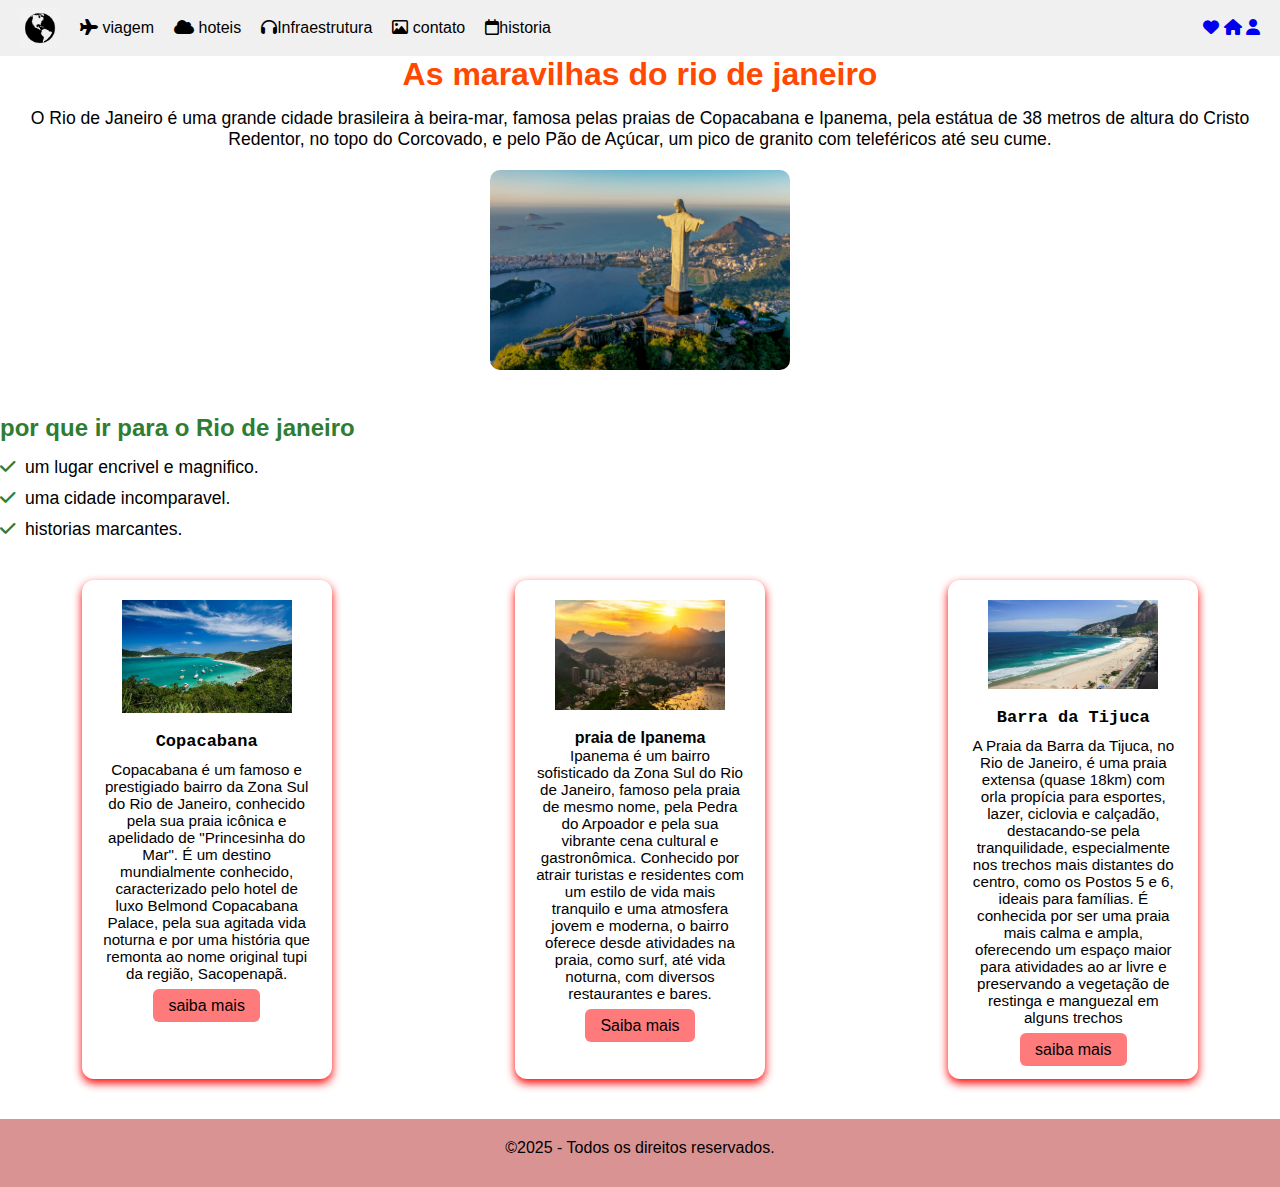
<file: index.html>
<!DOCTYPE html>
<html lang="pt-BR">
<head>
    <meta charset="UTF-8">
    <meta name="viewport" content="width=device-width, initial-scale=1.0">
    <title>Cabeçalho com Menu e Ícones</title>

    <!-- Importa os ícones do Font Awesome -->
    <!-- Essa biblioteca possui vários ícones prontos que podem ser usados com <i class="..."> -->
    <link rel="stylesheet" href="https://cdnjs.cloudflare.com/ajax/libs/font-awesome/6.5.0/css/all.min.css"&gt;>

    <!-- Arquivo CSS externo onde você vai estilizar o cabeçalho -->
    <link rel="stylesheet" href="style.css">
    <link rel="stylesheet" href="estilo3.css">
</head>
<body>
   
<!-- Cabeçalho da página -->
<header class="cabecalho">
   
    <!-- Container do lado esquerdo: logo + menu -->
    <div class="container-esquerda">

        <!-- Logo do site -->
        <img src="mundo.png" alt="Logo" class="logo">

        <!-- Menu principal -->
        <ul class="lista-menu">

            <!-- ITEM 1: Programação -->
            <li>
                <!-- Ícone de código (fas = sólido, fa-code = ícone de código) -->
                <i class="fa-solid fa-plane"></i> viagem</a>

                <!-- Submenu com linguagens -->
                <ul>
                    <!-- Ícone do Python (fab = marcas, fa-python = logo Python) -->
                    <li><a href="index6.html"><i class="fab fa-python"></i> viajar</a></li>
                    <!-- Ícone do Java -->
                    <li><a href="#"><i class="fab fa-java"></i> passagens</a></li>
                    <!-- Ícone do JavaScript -->
                    <li><a href="index7.html"><i class="fab fa-js-square"></i> hoteis</a></li>
                </ul>
            </li>
           
            <!-- ITEM 2: Front-end -->
            <li>
                <!-- Ícone laptop/código -->
                <i class="fa-solid fa-cloud"></i> hoteis</a>
                <ul>
                    <li><a href="#"><i class="fab fa-html5"></i> praias</a></li>
                    <li><a href="#"><i class="fab fa-css3-alt"></i> cidades</a></li>
                    <li><a href="#"><i class="fab fa-react"></i> turistas</a></li>
                </ul>
            </li>

            <!-- ITEM 3: Infraestrutura -->
            <li>
                <i class="fa-solid fa-headphones"></i>Infraestrutura</a>
                <ul>
                    <li><a href="#"><i class="fas fa-network-wired"></i> Redes</a></li>
                    <li><a href="#"><i class="fas fa-cloud"></i> sites</a></li>
                </ul>
            </li>
  
            <!-- ITEM 4: Business -->
            <li>
                <i class="fa-regular fa-image"></i> contato</a>
                <ul>
                    <li><a href="#"><i class="fas fa-chart-line"></i> Marketing</a></li>
                    <li><a href="#"><i class="fas fa-handshake"></i> Vendas</a></li>
                </ul>
            </li>

            <!-- ITEM 5: Design & UX -->
            <li>
                <i class="fa-regular fa-calendar"></i>historia</a>
                <ul>
                    <li><a href="#"><i class="fas fa-paint-brush"></i> rios</a></li>
                    <li><a href="index8.html"><i class="fas fa-drafting-compass"></i> cultura</a></li>
                </ul>
            </li>
        </ul>
    </div>

    <!-- Container do lado direito: ícones de atalho -->
    <div class="container-direita">
        <!-- Ícone de coração -->
        <a href="#"><i class="fas fa-heart"></i></a>
        <!-- Ícone de home -->
        <a href="#"><i class="fas fa-home"></i></a>
        <!-- Ícone de usuário -->
        <a href="#"><i class="fas fa-user"></i></a>
    </div>
</header>
<section>
<main class="introducao">
    <h1>As maravilhas do rio de janeiro</h1>
    <p>O Rio de Janeiro é uma grande cidade brasileira à beira-mar, famosa pelas praias de Copacabana e Ipanema, pela estátua de 38 metros de altura do Cristo Redentor, no topo do Corcovado, e pelo Pão de Açúcar, um pico de granito com teleféricos até seu cume.</p>
   <img src="rio.jpg" alt="Imagem progamaçao">
</section>
<section class="beneficios">
    <h2>por que ir para o Rio de janeiro</h2>
    <ul>
        <li><i class="fa-solid fa-check"></i>um lugar encrivel e magnifico.</li>
        <li><i class="fa-solid fa-check"></i>uma cidade incomparavel.</li>
        <li><i class="fa-solid fa-check"></i>historias marcantes.</li>
    </ul>
</section>
<section class="recursos"></section>
<h2></h2>
<div class="cards">
    <div class="card">
        <img src="mar.jpeg" alt="Python">
        <h3>Copacabana</h3>
        <p>Copacabana é um famoso e prestigiado bairro da Zona Sul do Rio de Janeiro, conhecido pela sua praia icônica e apelidado de "Princesinha do Mar". É um destino mundialmente conhecido, caracterizado pelo hotel de luxo Belmond Copacabana Palace, pela sua agitada vida noturna e por uma história que remonta ao nome original tupi da região, Sacopenapã.</p>
      <a href="index3.html">saiba mais</a>
    </div>
    <div class="card">
    <img src="58631896-sunset-view-of-corcovado-and-botafogo-in-rio-de-janeiro-brasil.jpg" alt="HTML">
    <h4>praia de Ipanema</h4>
    <p>Ipanema é um bairro sofisticado da Zona Sul do Rio de Janeiro, famoso pela praia de mesmo nome, pela Pedra do Arpoador e pela sua vibrante cena cultural e gastronômica. Conhecido por atrair turistas e residentes com um estilo de vida mais tranquilo e uma atmosfera jovem e moderna, o bairro oferece desde atividades na praia, como surf, até vida noturna, com diversos restaurantes e bares. </p>
<a href="index4.html">Saiba mais</a>
</div>
<div class="card">
    <img src="rio4.jpg" alt="disney">
    <h3>Barra da Tijuca</h3>
    <p>A Praia da Barra da Tijuca, no Rio de Janeiro, é uma praia extensa (quase 18km) com orla propícia para esportes, lazer, ciclovia e calçadão, destacando-se pela tranquilidade, especialmente nos trechos mais distantes do centro, como os Postos 5 e 6, ideais para famílias. É conhecida por ser uma praia mais calma e ampla, oferecendo um espaço maior para atividades ao ar livre e preservando a vegetação de restinga e manguezal em alguns trechos</p>
  <a href="index5.html">saiba mais</a>
</div>
</div>
</section>
</main>
<footer class="rodape">
    <div class="container-rodape">
        <p> &copy;2025 - Todos os direitos reservados.</p>
        <ul class="links-rodape">
            <li><a href="index2.html"></a></li>
            <li><a href="index2.html"></a></li>
            <li><a href="index2.html"></a></li>
        </ul>
    </div>
</footer>
</body>
</html>
</file>
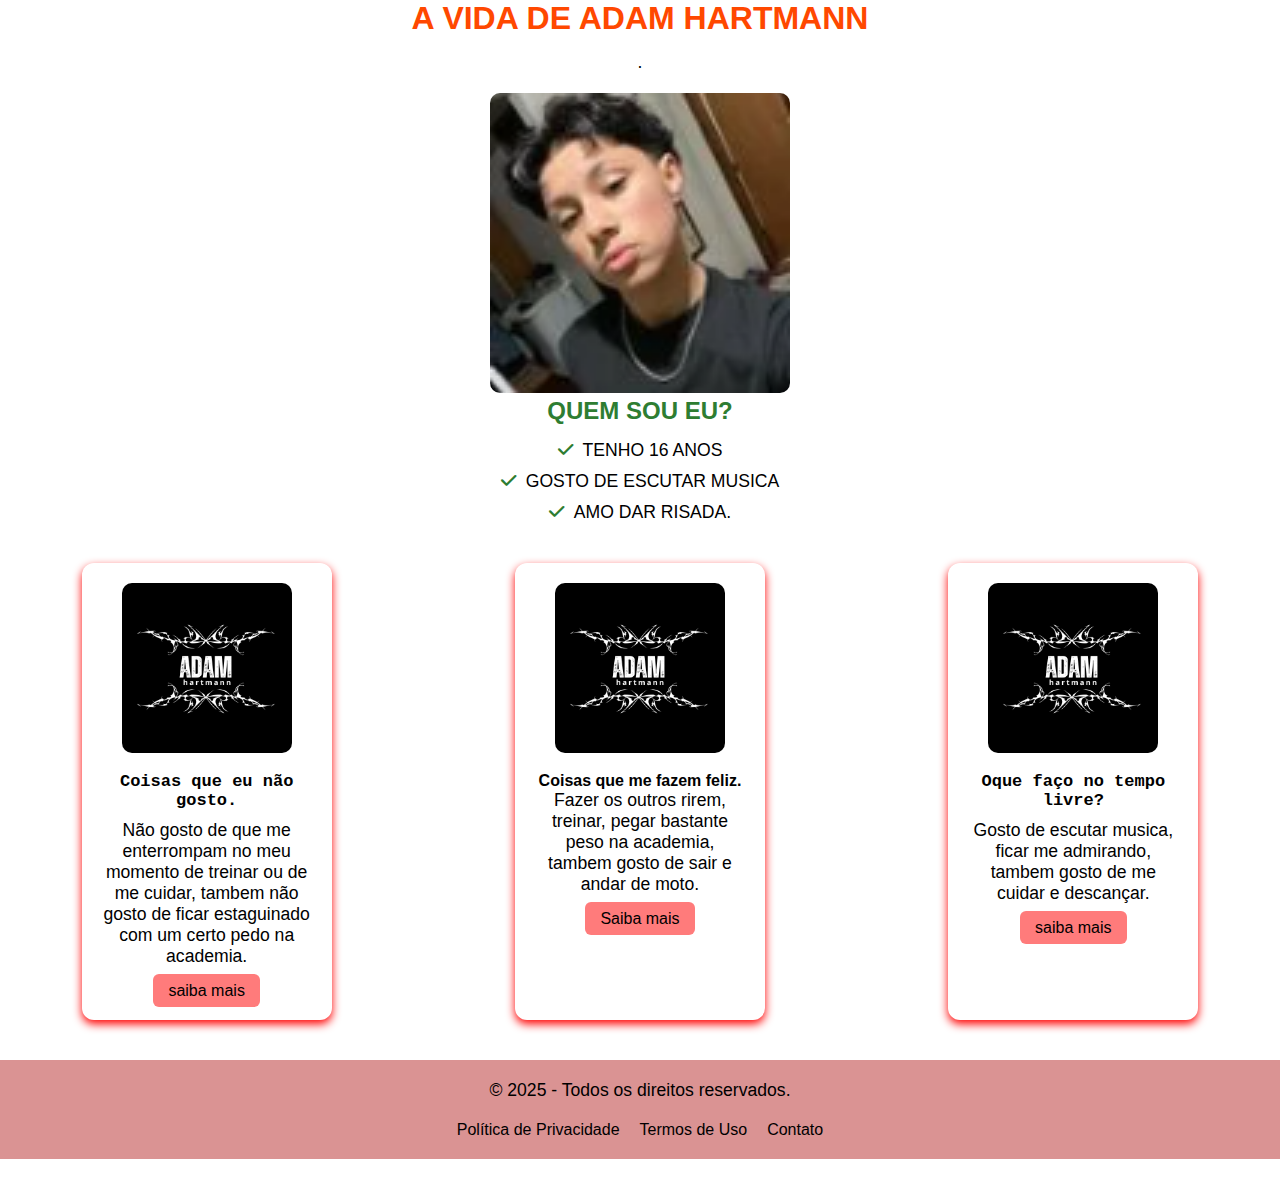
<file: index2.html>
<!DOCTYPE html>
<html lang="pt-BR">
<head>
    <meta charset="UTF-8">
    <meta name="viewport" content="width=device-width, initial-scale=1.0">
    <title>Cabeçalho com Menu e Ícones</title>

    <!-- Importa os ícones do Font Awesome -->
    <!-- Essa biblioteca possui vários ícones prontos que podem ser usados com <i class="..."> -->
    <link rel="stylesheet" href="https://cdnjs.cloudflare.com/ajax/libs/font-awesome/6.5.0/css/all.min.css"&gt;>

    <!-- Arquivo CSS externo onde você vai estilizar o cabeçalho -->
    <link rel="stylesheet" href="style2.css">
    <link rel="stylesheet" href="estilo3.css">
</head>
<body>
   
<main class="introducao">
    <h1>A VIDA DE ADAM HARTMANN</h1>
    <p>.</p>
   <img src="foto.adam.png" alt="Imagem progamaçao">
</section>
<section class="beneficios">
    <h2>QUEM SOU EU?</h2>
    <ul>
        <li><i class="fa-solid fa-check"></i>TENHO 16 ANOS</li>
        <li><i class="fa-solid fa-check"></i>GOSTO DE ESCUTAR MUSICA</li>
        <li><i class="fa-solid fa-check"></i>AMO DAR RISADA.</li>
    </ul>
</section>
<section class="recursos"></section>
<h2></h2>
<div class="cards">
    <div class="card">
        <img src="Black and Red Y2k Modern Professional Fashion Logo (1).png" alt="Python">
        <h3>Coisas que eu não gosto.</h3>
        <p>Não gosto de que me enterrompam no meu momento de treinar ou de me cuidar, tambem não gosto de ficar estaguinado com um certo pedo na academia.</p>
      <a href="https://www.viajenaviagem.com/">saiba mais</a>
    </div>
    <div class="card">
    <img src="Black and Red Y2k Modern Professional Fashion Logo (1).png" alt="HTML">
    <h4>Coisas que me fazem feliz.</h4>
    <p>Fazer os outros rirem, treinar, pegar bastante peso na academia, tambem gosto de sair e andar de moto.</p>
<a href="https://www.tripadvisor.com.br/TravelersChoice-Destinations-cTop-g1">Saiba mais</a>
</div>
<div class="card">
    <img src="Black and Red Y2k Modern Professional Fashion Logo (1).png" alt="disney">
    <h3>Oque faço no tempo livre?</h3>
    <p>Gosto de escutar musica, ficar me admirando, tambem gosto de me cuidar e descançar.</p>
  <a href="https://apureguria.com/planejando-a-sua-viagem/viajar-sozinha/o-que-nao-fazer-em-uma-viagem-erros/">saiba mais</a>
</div>
</div>
<footer class="rodape">
    <div class="container-rodape">
        <p>&copy; 2025 - Todos os direitos reservados.</p>
        <ul class="links-rodape">
            <li><a href="#">Política de Privacidade</a></li>
            <li><a href="#">Termos de Uso</a></li>
            <li><a href="index.html">Contato</a></li>
        </ul>
    </div>
</footer>

</body>
</html>
</file>
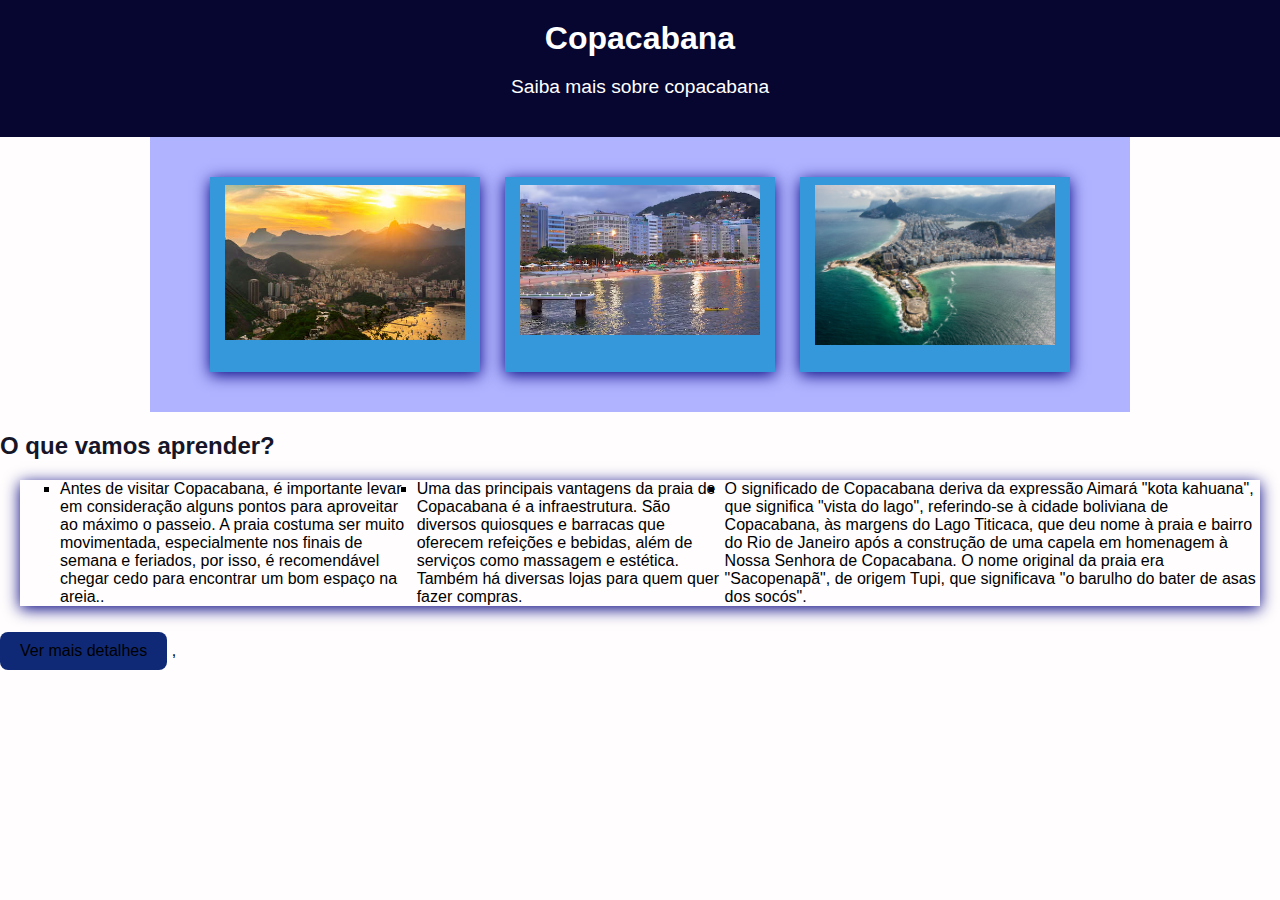
<file: index3.html>
<!DOCTYPE html>
<html lang="en">
<head>
    <meta charset="UTF-8">
    <meta name="viewport" content="width=device-width, initial-scale=1.0">
    <link rel="stylesheet" href="style3.css">
    <link rel="stylesheet" href="estilo4.css">
    <title>Document</title>
    
</head>
<body>
    <header>
        <h1>Copacabana</h1>
        <p>Saiba mais sobre copacabana</p>
    </header>
    <section class="container">
        <div class="card">
            <img src="58631896-sunset-view-of-corcovado-and-botafogo-in-rio-de-janeiro-brasil.jpg" alt="Python">
            
        </div>
        <div class="card">
            <img src="foto.avif" alt="Python">

        </div>
        <div class="card">
            <img src="kaka.jpg" alt="Python">

        </div>
</section>


        <h2>O que vamos aprender?</h2>
    <ul>
        <li>Antes de visitar Copacabana, é importante levar em consideração alguns pontos para aproveitar ao máximo o passeio. A praia costuma ser muito movimentada, especialmente nos finais de semana e feriados, por isso, é recomendável chegar cedo para encontrar um bom espaço na areia..</li>
        <li>Uma das principais vantagens da praia de Copacabana é a infraestrutura. São diversos quiosques e barracas que oferecem refeições e bebidas, além de serviços como massagem e estética. Também há diversas lojas para quem quer fazer compras.</li>
        <li>O significado de Copacabana deriva da expressão Aimará "kota kahuana", que significa "vista do lago", referindo-se à cidade boliviana de Copacabana, às margens do Lago Titicaca, que deu nome à praia e bairro do Rio de Janeiro após a construção de uma capela em homenagem à Nossa Senhora de Copacabana. O nome original da praia era "Sacopenapã", de origem Tupi, que significava "o barulho do bater de asas dos socós". </li>
    </ul>
    <button onclick="mostrarDetalhes()">Ver mais detalhes</button>
    <div class="detalhes" id="detalhes">
        <p>lugar 100% seguro</p>
    </div>
</section>
,<script>
    function mostrarDetalhes(){
        const detalhes = document.getElementById("detalhes");
        if(detalhes.style.display ==="block"){
            detalhes.style.display ="none";
        }else{
            detalhes.style.display ="block";
        }
    }
</script>
</body>
</html>
</file>
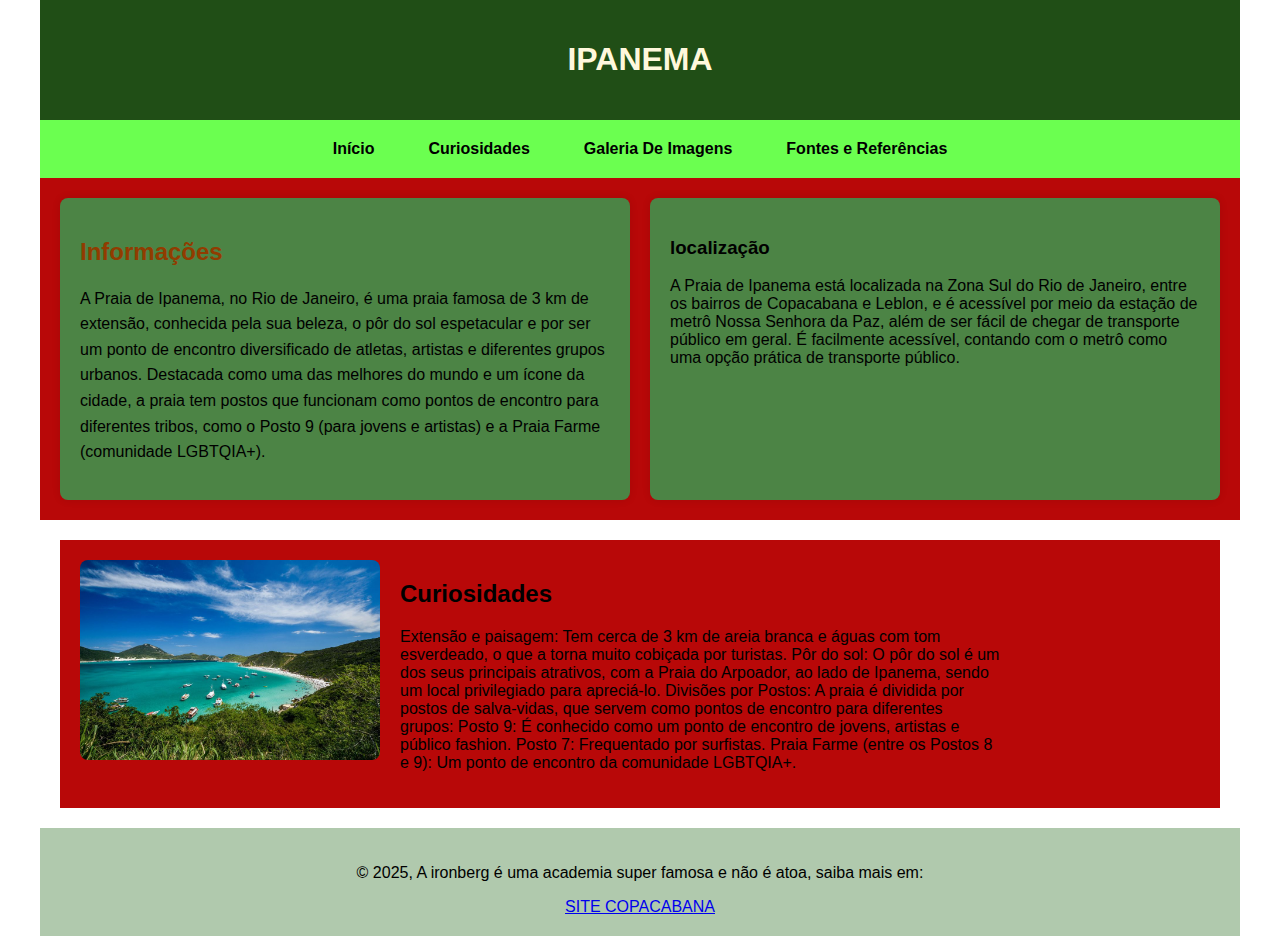
<file: index4.html>
<!DOCTYPE html>
<html lang="en">
<head>
   <meta charset="UTF-8">
   <meta name="viewport" content="width=device-width, initial-scale=1.0">
   <link rel="stylesheet" href="style4.css">
   <title>Document</title>
</head>
<body>
   <header>
   <h1>IPANEMA</h1>
   </header>


   <nav>
   <ul>
   <li><a href="#inicio">Início</a></li>
   <li><a href="#curiosidades">Curiosidades</a></li>
   <li><a href="#galeria">Galeria De Imagens</a></li>
   <li><a href="#fontes">Fontes e Referências</a></li>
  </ul>
   </nav>
   <main>
       <article>
           <h2>Informações</h2>
           <p>A Praia de Ipanema, no Rio de Janeiro, é uma praia famosa de 3 km de extensão, conhecida pela sua beleza, o pôr do sol espetacular e por ser um ponto de encontro diversificado de atletas, artistas e diferentes grupos urbanos. Destacada como uma das melhores do mundo e um ícone da cidade, a praia tem postos que funcionam como pontos de encontro para diferentes tribos, como o Posto 9 (para jovens e artistas) e a Praia Farme (comunidade LGBTQIA+). 
            </p>
       </article>


       <aside>
           <h3>localização</h3>
           <p>A Praia de Ipanema está localizada na Zona Sul do Rio de Janeiro, entre os bairros de Copacabana e Leblon, e é acessível por meio da estação de metrô Nossa Senhora da Paz, além de ser fácil de chegar de transporte público em geral.  É facilmente acessível, contando com o metrô como uma opção prática de transporte público.  </p>
       </aside>
   </main>
   <main class="imagem-texto">
<img src="mar.jpeg" id="ironberg" alt="academia">
<div class="descricao-imagem">
<h2>Curiosidades</h2>
<p>Extensão e paisagem: Tem cerca de 3 km de areia branca e águas com tom esverdeado, o que a torna muito cobiçada por turistas. 
    Pôr do sol: O pôr do sol é um dos seus principais atrativos, com a Praia do Arpoador, ao lado de Ipanema, sendo um local privilegiado para apreciá-lo. 
    Divisões por Postos: A praia é dividida por postos de salva-vidas, que servem como pontos de encontro para diferentes grupos: 
    Posto 9: É conhecido como um ponto de encontro de jovens, artistas e público fashion. 
    Posto 7: Frequentado por surfistas. 
    Praia Farme (entre os Postos 8 e 9): Um ponto de encontro da comunidade LGBTQIA+. 
</p>
</div>
</main>
<footer>
   <p>&copy; 2025, A ironberg é uma academia super famosa e não é atoa, saiba mais em:</p>
<a href="index3.html" target="_blank">SITE COPACABANA</a>
</footer>


</body>
</html>
</file>
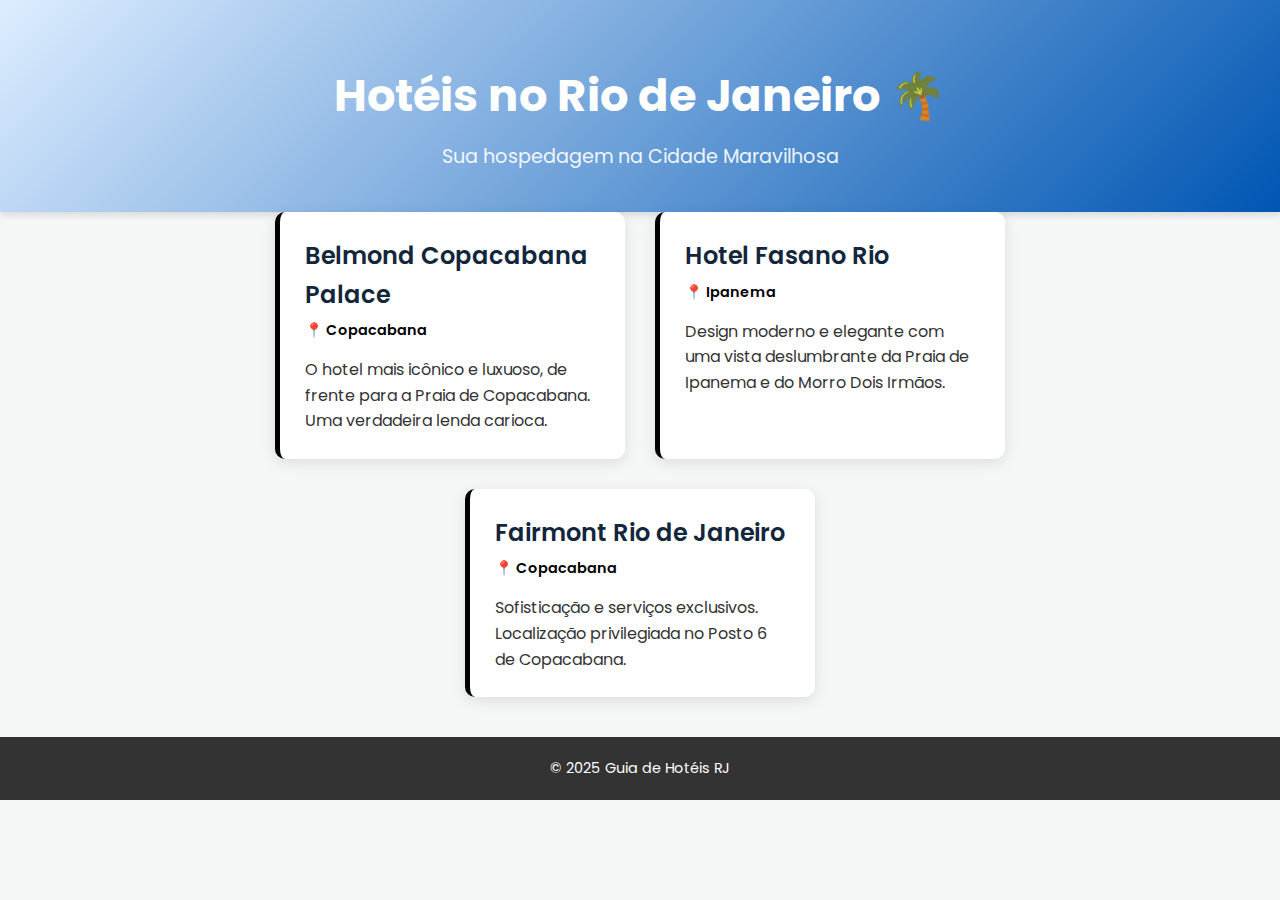
<file: index7.html>
<!DOCTYPE html>
<html lang="pt-BR">
<head>
    <meta charset="UTF-8">
    <meta name="viewport" content="width=device-width, initial-scale=1.0">
    <title>Hotéis no Rio de Janeiro - Cidade Maravilhosa</title>
    <link rel="stylesheet" href="style7.css">
    <link href="https://fonts.googleapis.com/css2?family=Poppins:wght@400;600&display=swap" rel="stylesheet">
</head>
<body>
    <header>
        <div class="container">
            <h1>Hotéis no Rio de Janeiro 🌴</h1>
            <p>Sua hospedagem na Cidade Maravilhosa</p>
        </div>
    </header>

    <main class="container">
        <section class="destaques">
           
            
            <div class="card">
                <h3>Belmond Copacabana Palace</h3>
                <p class="localizacao">📍 Copacabana</p>
                <p>O hotel mais icônico e luxuoso, de frente para a Praia de Copacabana. Uma verdadeira lenda carioca.</p>
            </div>

            <div class="card">
                <h3>Hotel Fasano Rio</h3>
                <p class="localizacao">📍 Ipanema</p>
                <p>Design moderno e elegante com uma vista deslumbrante da Praia de Ipanema e do Morro Dois Irmãos.</p>
            </div>
            
            <div class="card">
                <h3>Fairmont Rio de Janeiro</h3>
                <p class="localizacao">📍 Copacabana</p>
                <p>Sofisticação e serviços exclusivos. Localização privilegiada no Posto 6 de Copacabana.</p>
            </div>
        </section>

        <section class="pontos-turisticos">
           
        </section>
    </main>

    <footer>
        <div class="container">
            <p>&copy; 2025 Guia de Hotéis RJ</p>
        </div>
    </footer>
</body>
</html>
</file>
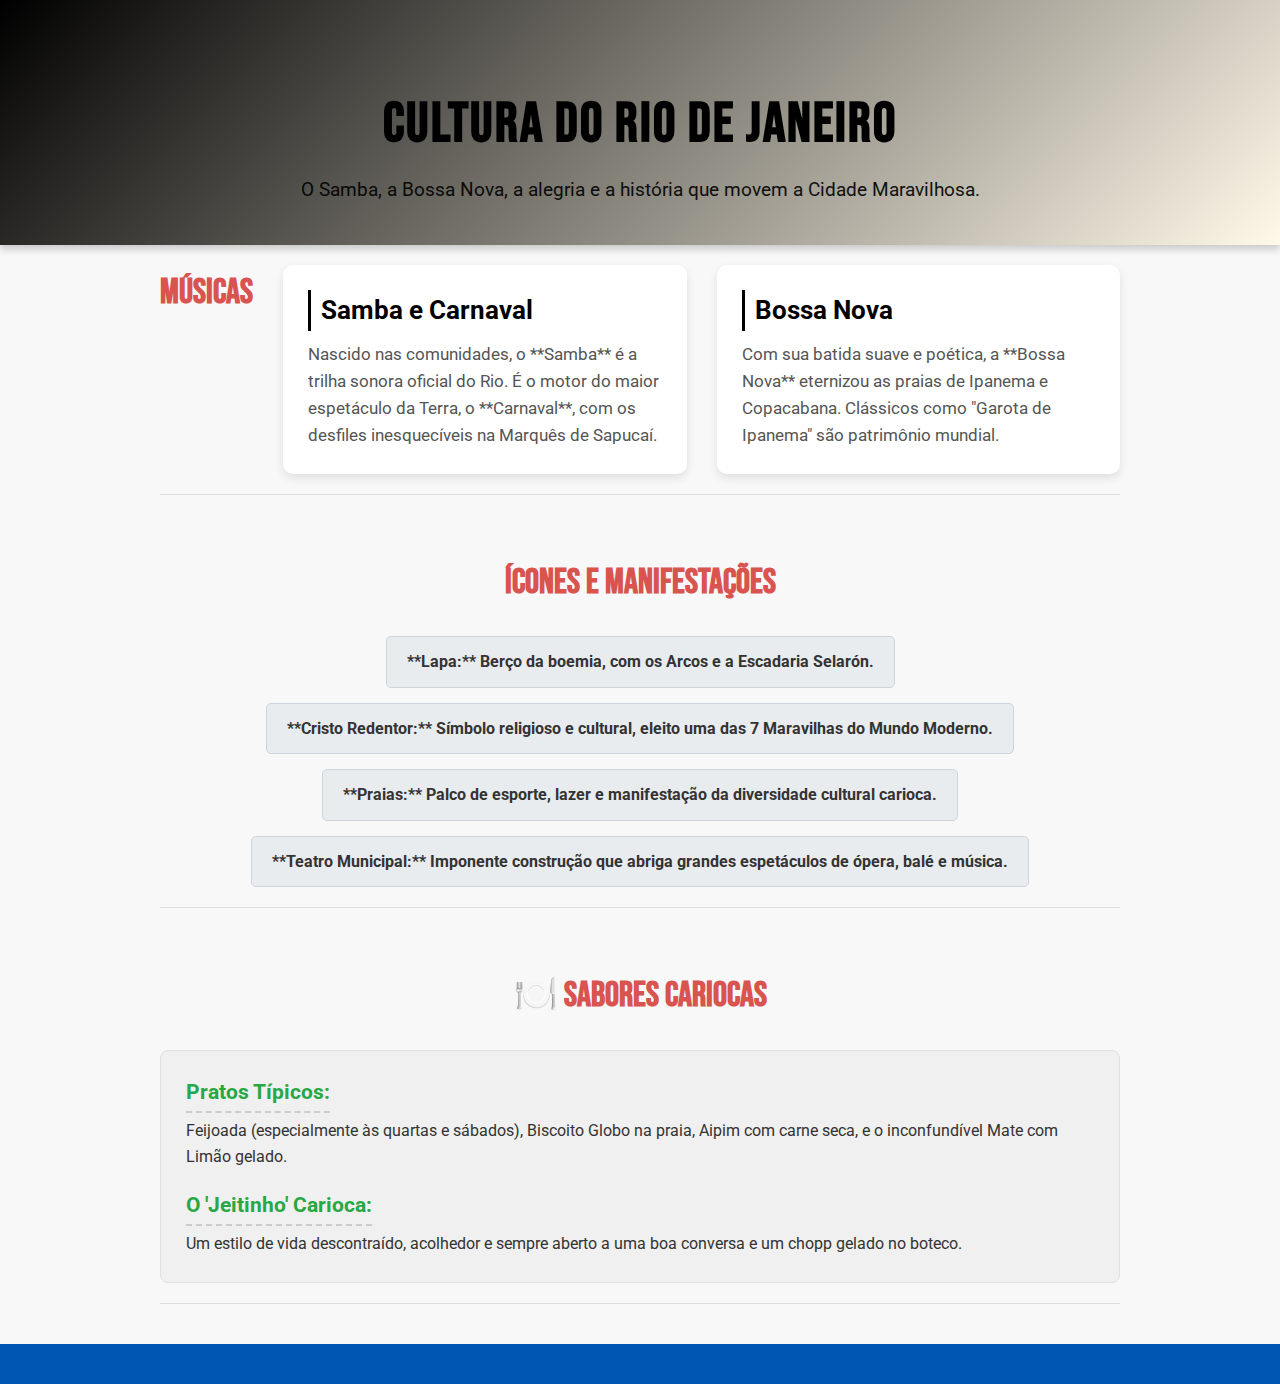
<file: index8.html>
<!DOCTYPE html>
<html lang="pt-BR">
<head>
    <meta charset="UTF-8">
    <meta name="viewport" content="width=device-width, initial-scale=1.0">
    <title>Cultura do Rio de Janeiro - Alma Carioca</title>
    <link rel="stylesheet" href="style8.css">
    <link href="https://fonts.googleapis.com/css2?family=Roboto:wght@400;700&family=Bebas+Neue&display=swap" rel="stylesheet">
</head>
<body>
    <header>
        <div class="container">
            <h1>Cultura do Rio de Janeiro </h1>
            <p>O Samba, a Bossa Nova, a alegria e a história que movem a Cidade Maravilhosa.</p>
        </div>
    </header>

    <main class="container">
        <section class="secao-cultura musica">
            <h2> Músicas</h2>
            
            <div class="card-cultura">
                <h3>Samba e Carnaval</h3>
                <p>Nascido nas comunidades, o **Samba** é a trilha sonora oficial do Rio. É o motor do maior espetáculo da Terra, o **Carnaval**, com os desfiles inesquecíveis na Marquês de Sapucaí.</p>
            </div>

            <div class="card-cultura">
                <h3>Bossa Nova</h3>
                <p>Com sua batida suave e poética, a **Bossa Nova** eternizou as praias de Ipanema e Copacabana. Clássicos como "Garota de Ipanema" são patrimônio mundial.</p>
            </div>
        </section>
        
        <section class="secao-cultura icones">
            <h2> Ícones e Manifestações</h2>
            
            <ul class="lista-icones">
                <li>**Lapa:** Berço da boemia, com os Arcos e a Escadaria Selarón.</li>
                <li>**Cristo Redentor:** Símbolo religioso e cultural, eleito uma das 7 Maravilhas do Mundo Moderno.</li>
                <li>**Praias:** Palco de esporte, lazer e manifestação da diversidade cultural carioca.</li>
                <li>**Teatro Municipal:** Imponente construção que abriga grandes espetáculos de ópera, balé e música.</li>
            </ul>
        </section>

        <section class="secao-cultura gastronomia">
            <h2>🍽️ Sabores Cariocas</h2>
            
            <div class="gastronomia-lista">
                <h4>Pratos Típicos:</h4>
                <p>Feijoada (especialmente às quartas e sábados), Biscoito Globo na praia, Aipim com carne seca, e o inconfundível Mate com Limão gelado.</p>
                
                <h4 class="mt-20">O 'Jeitinho' Carioca:</h4>
                <p>Um estilo de vida descontraído, acolhedor e sempre aberto a uma boa conversa e um chopp gelado no boteco.</p>
            </div>
        </section>
    </main>

    <footer>
        <div class="container">
            
        </div>
    </footer>
</body>
</html>
</file>
<file: style.css>
*{
    margin: 0;
      padding: 0;
      box-sizing: border-box;
  }
  
  body{
  
      font-family: 'Franklin Gothic Medium', 'Arial Narrow', Arial, sans-serif;
  }
  
  
  .cabecalho{
      background-color: #f0f0f0;
      color:rgb(0, 0, 0);
      display: flex;
      justify-content: space-between;
      align-items: center;
      padding: 8px 20px;
  }
  
  .container-esquerda{
      display: flex;
      align-items: center;
      gap: 20px;
  }
  .logo{
      height: 40px;
  }
  
  .lista-menu{
      list-style: none;
      display: flex;
      gap: 20px;
  }
  
  .lista-menu li{
      position: relative;
  }
  
  .lista-menu li a{
      text-decoration: none;
      color: rgb(0, 1, 5);
      display: flex;
      align-items: center;
      gap: 8px;
      padding: 8px 12px;
      transition: background 0.3s;
  }
  .lista-menu li a:hover{
      background-color: #9e9e9e;
      border-radius: 4px;
  }
  .lista-menu li ul{
      display: none;
      position: absolute;
      top: 100%;
      left: 0;
      list-style: none;
      background-color: #ff7d7d;
      min-width: 160px;
  }
  
  .lista-menu li ul li a {
      padding: 10px 15px;
      gap: 8px;
  }
  
  .lista-menu li:hover ul{
      display: block;
  }
  
  .conteudo {
      padding: 40px;
      background-color: #ff5100;
      font-family: 'Franklin Gothic Medium', 'Arial Narrow', Arial, sans-serif;
      color:#060010;
  }
  
  .introducao {
      text-align:center;
      margin-bottom: 40px;
  }
  
  .introducao h1 {
      font-size: 4em;
      margin-bottom: 15px;
      color:#000000
  }
  .introducao p {
      font-size: 1.1m;
      margin-bottom: 20px;
  }
  .introducao img {
      width: 500px;
      border-radius: 10px;
  }
  
  .beneficios{
      margin-bottom: 40px;
  }
  .beneficios h2 {
      color: #000000;
      margin-bottom: 15px;
  }
  .beneficios ull {
      list-style: none;
      padding: 0;
  }
  .beneficios li {
      margin: 10px 0;
      font-size: 1.1em;
  }
  .beneficios i{
      color: #26396a;
      margin-right: 10px;
  }
  .recursos  h2 {
      color:#4f24ad;
      margin-bottom: 20px;
      text-align: center;
  }
  .cards {
      display: flex;
      justify-content: center;
      flex-wrap: wrap;
      gap: 250px;
  }
  .card  {
      background: #0881b9;
      padding: 50px;
      border-radius: 12px;
      width: 260px;
      text-align: center;
      box-shadow: 0 4px 20px rgb(240, 244, 244);
      transition: transform 0.3s;
  }
  .card:houver {
      transform: scale(1.05);
  }
  .card img {
      width: 250px;
      margin-bottom: 20px;
  }
  .card h3 {
      margin-bottom: 15px;
      color: #000000;
      font-family: 'Courier New', Courier, monospace;
      font-size: 17px;
  }
  .card p {
      font-size: 0.95em;
      margin-bottom: 15px;
  }
  .card a {
      text-decoration: none;
      color: #000000;
      background: rgb(255, 123, 123);
      padding: 8px 15px;
      border-radius: 6px;
      transition: background 0.3s;
  }
  .card a:houver {
      background: #91dbf4;
  }
  .rodape{
      background-color: #da9393;
      color: #000000;
      padding: 20px 0;
      text-align: center;
      margin-top: 40px;
  }
  .container-rodape{
      max-width: 1200px;
      margin: 0 auto;
  }
  .links-rodape{
      list-style: none;
      padding: 0;
      margin: 10px 0 0;
      display: flex;
      justify-content: center;
      gap: 20px;
  }
  .links-rodape a {
      color: #000000;
      text-decoration: none;
      transition: 0.3s;
  }
  .links-rodape a:hover{
      color: #000000;
  }
</file>
<file: estilo3.css>
.conteudo{
    padding: 40px;
    background-color: rgb(255, 255, 255);
    font-family: arial, sans-serif;
    color: rgb(0, 0, 0);
}
.introducao{
    text-align: center;
    margin-bottom: 40px;
}
.introducao h1{
    font-size: 2em;
    margin-bottom: 15px;
    color: rgb(255, 72, 0);
}
.introducao p{
    font-size: 1.1em;
    margin-bottom: 20px;
}
.introducao img{
    width: 300px;
    border-radius: 10px;
}
.beneficios{
    margin-bottom: 40px;
}
.beneficios h2{
    color: #2e7d32;
    margin-bottom: 15px;
}
.beneficios ul{
    list-style: none;
    padding: 0;
}
.beneficios li{
    margin: 10px 0;
    font-size: 1.1em;
}
.beneficios i{
    color: #2e7d32;
    margin-right: 10px;
}
.recursos h2{
    color: #2e7d32;
    margin-bottom: 20px;
    text-align: center;
}
.cards{
    display: flex;
    justify-content: space-around;
    flex-wrap: wrap;
    gap: 20px;
}
.card{
    background-color: #fff;
    padding: 20px;
    border-radius: 12px;
    width: 250px;
    text-align: center;
    box-shadow: 0 4px 10px #ff0000;
    transition: transform 0.3s;
}
.card:hover{
    transform: scale(1.05);
}
.card img{
    width: 170px;
    margin-bottom: 15px;
}
.card h3{
    margin-bottom: 10px;
    color: black;
}
.card p{
    font-size: 0,95em;
    margin-bottom: 15px;
}
</file>
<file: style2.css>
*{
    margin: 0;
      padding: 0;
      box-sizing: border-box;
  }
  
  body{
  
      font-family: 'Franklin Gothic Medium', 'Arial Narrow', Arial, sans-serif;
  }
  
  
  .cabecalho{
      background-color: #f0f0f0;
      color:rgb(0, 0, 0);
      display: flex;
      justify-content: space-between;
      align-items: center;
      padding: 8px 20px;
  }
  
  .container-esquerda{
      display: flex;
      align-items: center;
      gap: 20px;
  }
  .logo{
      height: 40px;
  }
  
  .lista-menu{
      list-style: none;
      display: flex;
      gap: 20px;
  }
  
  .lista-menu li{
      position: relative;
  }
  
  .lista-menu li a{
      text-decoration: none;
      color: rgb(0, 1, 5);
      display: flex;
      align-items: center;
      gap: 8px;
      padding: 8px 12px;
      transition: background 0.3s;
  }
  .lista-menu li a:hover{
      background-color: #9e9e9e;
      border-radius: 4px;
  }
  .lista-menu li ul{
      display: none;
      position: absolute;
      top: 100%;
      left: 0;
      list-style: none;
      background-color: #ff7d7d;
      min-width: 160px;
  }
  
  .lista-menu li ul li a {
      padding: 10px 15px;
      gap: 8px;
  }
  
  .lista-menu li:hover ul{
      display: block;
  }
  
  .conteudo {
      padding: 40px;
      background-color: #ff5100;
      font-family: 'Franklin Gothic Medium', 'Arial Narrow', Arial, sans-serif;
      color:#060010;
  }
  
  .introducao {
      text-align:center;
      margin-bottom: 40px;
  }
  
  .introducao h1 {
      font-size: 4em;
      margin-bottom: 15px;
      color:#000000
  }
  .introducao p {
      font-size: 1.1m;
      margin-bottom: 20px;
  }
  .introducao img {
      width: 500px;
      border-radius: 10px;
  }
  
  .beneficios{
      margin-bottom: 40px;
  }
  .beneficios h2 {
      color: #000000;
      margin-bottom: 15px;
  }
  .beneficios ull {
      list-style: none;
      padding: 0;
  }
  .beneficios li {
      margin: 10px 0;
      font-size: 1.1em;
  }
  .beneficios i{
      color: #26396a;
      margin-right: 10px;
  }
  .recursos  h2 {
      color:#4f24ad;
      margin-bottom: 20px;
      text-align: center;
  }
  .cards {
      display: flex;
      justify-content: center;
      flex-wrap: wrap;
      gap: 250px;
  }
  .card  {
      background: #0881b9;
      padding: 50px;
      border-radius: 12px;
      width: 260px;
      text-align: center;
      box-shadow: 0 4px 20px rgb(240, 244, 244);
      transition: transform 0.3s;
  }
  .card:houver {
      transform: scale(1.05);
  }
  .card img {
      width: 250px;
      margin-bottom: 20px;
  }
  .card h3 {
      margin-bottom: 15px;
      color: #000000;
      font-family: 'Courier New', Courier, monospace;
      font-size: 17px;
  }
  .card p {
      font-size: 0.95em;
      margin-bottom: 15px;
  }
  .card a {
      text-decoration: none;
      color: #000000;
      background: rgb(255, 123, 123);
      padding: 8px 15px;
      border-radius: 6px;
      transition: background 0.3s;
  }
  .card a:houver {
      background: #91dbf4;
  }
  .rodape{
      background-color: #da9393;
      color: #000000;
      padding: 20px 0;
      text-align: center;
      margin-top: 40px;
  }
  .container-rodape{
      max-width: 1200px;
      margin: 0 auto;
  }
  .links-rodape{
      list-style: none;
      padding: 0;
      margin: 10px 0 0;
      display: flex;
      justify-content: center;
      gap: 20px;
  }
  .links-rodape a {
      color: #000000;
      text-decoration: none;
      transition: 0.3s;
  }
  .links-rodape a:hover{
      color: #000000;
  }
</file>
<file: style3.css>
body{
    font-family: Arial, sans-serif;
    margin: 0;
    background: rgb(255, 253, 253);
    color: rgb(0, 0, 0);
}
header{
    background: rgb(6, 6, 48);
    color: white;
    padding: 20px;
    text-align: center;
}

header h1{
    margin: 0;
    font-size: 2.5;
}

header p{
    font-size: 1.2rem;
}

section{
    padding: 30px;
    max-width: 900px;
    margin: auto;
}

h2{
    color: rgb(22, 22, 41);
      }

ul{
    list-style: square;
    margin-left: 20px;
    align-items: center; /* Centraliza verticalmente os itens */
    display: flex; /* Alinha os itens em linha (lado a lado) */
    margin-right: 20px; /* Adiciona um espaço à direita da imagem */
    box-shadow: 0 3px 15px rgb(2, 0, 127);
}

button {
    background: rgb(15, 41, 118);
    border: none;
    padding: 10px 20px;
    font-size: 1rem;
    margin: 10px 0;
    cursor: pointer;
    border-radius:8px;
    transition:0.3s;
}

button:hover{
    background: rgb(188, 182, 255);
}

.detalhes {
    display: none;
    margin-top: 15px;
    padding: 15px;
    background: white;
    border-left: 5px solid blue;
    border-radius: 5px;
}

.card{
    background: #03536d;
    align-items: center;
    padding: 40px;
    width: 240px;
    box-shadow: 0 3px 15px rgb(2, 0, 127);
    padding: 8px 15px;
    background-color: #3498db;

    
}

.container{
    display: flex;
    justify-content: center;
    flex-wrap: wrap;
    gap: 25px;
    padding: 40px;
      background-color: #b0b3ff;
}

.card:houver {
    transform: scale(1.05);
}
.card img {
    width: 100%;
    margin-bottom: 15px;
}


.card a:houver {
    background: #03536d;
}
</file>
<file: estilo4.css>
body{
    font-family: Arial, sans-serif;
    margin: 0;
    background: rgb(255, 253, 253);
    color: rgb(0, 0, 0);
}
header{
    background: rgb(6, 6, 48);
    color: white;
    padding: 20px;
    text-align: center;
}
header h1{
    margin: 0;
    font-size: 2.5;
}
header p{
    font-size: 1.2rem;
}
section{
    padding: 30px;
    max-width: 900px;
    margin: auto;
}
h2{
    color: rgb(22, 22, 41);
}
ul{
    list-style: square;
    margin-left: 20px;
}
</file>
<file: style4.css>
body {
    margin: 0;
    font-family: Arial, Helvetica, sans-serif;
    max-width: 1200px;
    margin: auto;
 }
 
 
 header, nav, main, aside, footer {
    padding: 20px
 }
 header {
    background-color: #204e16;
    color:  #fff8dc;
    text-align: center;
 }
 nav {
    background-color: #6bff50;
 }
 nav ul {
    list-style: none;
    display: flex;
    justify-content: center;
    gap: 30px;
    margin: 0;
    padding: 0;
    flex-wrap: wrap;
 }
 
 
 nav ul li a {
    text-decoration: none;
    color:#000;
    font-weight: bold;
    padding: 8px 12px;
    transition: background-color 0.3s;
 }
 
 
 nav ul li a:hover {
    background-color: #bccbb9;
    border-radius: 5px;
 }
 
 
 main {
    display: flex;
    flex-wrap: wrap;
    gap: 20px;
    padding: 20px;
    background-color: #b80808;
 }
 
 
 article {
    flex: 1;
    background-color: #4c8445;
    padding: 20px;
    border-radius: 8px;
    box-shadow: 0 0 8px rgba(0, 0, 0, 0.1);
 }
 
 
 article h2 {
    color: #913c00;
 }
 
 
 article p {
    line-height: 1.6;
    margin-bottom: 15px;
 }
 
 
 aside {
    flex: 1;
    min-height: 250px;
    background-color: #4c8445;
    padding: 20px;
    border-radius: 8px;
    box-shadow: 0 0 9px rgba(0, 0, 0, 0.1);
 }
 
 
 footer {
    background-color: #b0c9ad;
    color:#000000;
    text-align: center;
 }
 

 .imagem-texto img{
width: 100%;
    max-width: 300px;
    height: auto;
    border-radius: 8px;

 }


 .descricao-imagem{
    max-width: 600px;
 }


 @media (max-width:768px) {
    main {
        flex-direction: column;
    }
 }
 

 .imagem-texto{
    display: flex;
    align-items: flex-start;
    gap: 20px;
    margin: 20px;
    flex-wrap: wrap;
 }
</file>
<file: style7.css>
/* Importação de fontes (Google Fonts) */
@import url('https://fonts.googleapis.com/css2?family=Poppins:wght@400;600;700&display=swap');

/* --- Reset Básico e Estilos Gerais --- */
* {
    margin: 0;
    padding: 0;
    box-sizing: border-box;
}

body {
    font-family: 'Poppins', sans-serif;
    line-height: 1.6;
    background-color: #f4f7f6; /* Fundo claro */
    color: #333;
}

.container {
    max-width: 1100px;
    margin: 0 auto;
    padding: 0 20px;
}

/* --- Header (Cabeçalho) --- */
header {
    background: linear-gradient(135deg, #ddedff, #0056b3); /* Azul vibrante */
    color: white;
    padding: 60px 0 40px;
    text-align: center;
    box-shadow: 0 4px 6px rgba(0, 0, 0, 0.1);
}

header h1 {
    font-size: 2.8em;
    margin-bottom: 10px;
    font-weight: 700;
}

header p {
    font-size: 1.2em;
    opacity: 0.9;
}

/* --- Main (Conteúdo Principal) --- */
main {
    padding: 40px 20px;
}

h2 {
    font-size: 2em;
    color: #320f78;
    margin-top: 30px;
    margin-bottom: 20px;
    border-bottom: 2px solid #e0e0e0;
    padding-bottom: 10px;
}

/* --- Seção de Destaques (Cards) --- */
.destaques {
    display: flex;
    flex-wrap: wrap;
    gap: 30px;
    justify-content: center;
}

.card {
    background-color: white;
    border-radius: 10px;
    box-shadow: 0 4px 15px rgba(0, 0, 0, 0.1);
    padding: 25px;
    width: 100%;
    max-width: 350px;
    transition: transform 0.3s ease, box-shadow 0.3s ease;
    border-left: 5px solid #000000; /* Detalhe amarelo/dourado */
}

.card:hover {
    transform: translateY(-5px);
    box-shadow: 0 6px 20px rgba(0, 0, 0, 0.15);
}

.card h3 {
    color: #12263c;
    margin-bottom: 5px;
    font-size: 1.5em;
    font-weight: 600;
}

.localizacao {
    color: #000000; /* Verde para localização */
    font-weight: 600;
    margin-bottom: 15px;
    font-size: 0.9em;
}

/* --- Seção de Pontos Turísticos --- */
.pontos-turisticos ul {
    list-style: none;
    padding: 0;
    display: flex;
    flex-wrap: wrap;
    gap: 15px;
}

.pontos-turisticos li {
    background-color: #e9ecef;
    padding: 10px 15px;
    border-radius: 20px;
    font-size: 1em;
    font-weight: 600;
    color: #495057;
    text-align: center;
    transition: background-color 0.3s ease;
}

.pontos-turisticos li:hover {
    background-color: #ced4da;
}

/* --- Footer (Rodapé) --- */
footer {
    background-color: #333;
    color: white;
    text-align: center;
    padding: 20px 0;
    margin-top: 40px;
}

footer p {
    font-size: 0.9em;
}
</file>
<file: style8.css>
/* Importação de fontes */
@import url('https://fonts.googleapis.com/css2?family=Roboto:wght@400;700&family=Bebas+Neue&display=swap');

/* --- Reset Básico e Estilos Gerais --- */
* {
    margin: 0;
    padding: 0;
    box-sizing: border-box;
}

body {
    font-family: 'Roboto', sans-serif;
    line-height: 1.6;
    background-color: #f8f8f8;
    color: #333;
}

.container {
    max-width: 1000px;
    margin: 0 auto;
    padding: 0 20px;
}

/* --- Header (Cabeçalho) --- */
header {
    /* Gradiente com cores do pôr do sol carioca (laranja/vermelho/azul) */
    background: linear-gradient(135deg, #000000, #fff9e9);
    color: rgb(0, 0, 0);
    padding: 80px 0 40px;
    text-align: center;
    box-shadow: 0 4px 8px rgba(0, 0, 0, 0.2);
}

header h1 {
    font-family: 'Bebas Neue', cursive;
    font-size: 3.5em;
    letter-spacing: 2px;
    margin-bottom: 5px;
}

header p {
    font-size: 1.2em;
    opacity: 0.9;
}

/* --- Main (Conteúdo Principal) --- */
main {
    padding: 40px 0;
}

.secao-cultura {
    margin-bottom: 40px;
    padding: 20px 0;
    border-bottom: 1px solid #ddd;
}

.secao-cultura h2 {
    font-size: 2.2em;
    font-family: 'Bebas Neue', cursive;
    color: #d9534f; /* Tom de vermelho/coral */
    margin-bottom: 25px;
    text-align: center;
}

/* --- Cards de Cultura (Música) --- */
.musica {
    display: flex;
    justify-content: space-around;
    gap: 30px;
}

.card-cultura {
    background-color: white;
    border-radius: 10px;
    box-shadow: 0 4px 10px rgba(0, 0, 0, 0.1);
    padding: 25px;
    flex: 1;
    min-width: 300px;
    transition: transform 0.3s ease;
}

.card-cultura:hover {
    transform: translateY(-5px);
    box-shadow: 0 6px 15px rgba(0, 0, 0, 0.15);
}

.card-cultura h3 {
    color: #000000;
    margin-bottom: 10px;
    font-size: 1.6em;
    border-left: 3px solid #000000;
    padding-left: 10px;
}

.card-cultura p {
    font-size: 1.05em;
    color: #555;
}

/* --- Lista de Ícones (Locais) --- */
.lista-icones {
    list-style: none;
    padding: 0;
    display: flex;
    flex-wrap: wrap;
    justify-content: center;
    gap: 15px;
}

.lista-icones li {
    background-color: #e9ecef;
    padding: 12px 20px;
    border-radius: 5px;
    font-weight: 700;
    color: #333;
    transition: background-color 0.3s ease;
    border: 1px solid #ced4da;
}

.lista-icones li:hover {
    background-color: #d8e0e7;
    cursor: pointer;
}

/* --- Gastronomia --- */
.gastronomia-lista {
    background-color: #f0f0f0;
    padding: 25px;
    border-radius: 8px;
    border: 1px solid #e0e0e0;
}

.gastronomia-lista h4 {
    color: #28a745; /* Verde vibrante */
    font-size: 1.3em;
    margin-bottom: 5px;
    border-bottom: 2px dashed #ccc;
    display: inline-block;
    padding-bottom: 2px;
}

.mt-20 {
    margin-top: 20px;
}


/* --- Footer (Rodapé) --- */
footer {
    background-color: #0056b3; /* Azul escuro */
    color: white;
    text-align: center;
    padding: 20px 0;
}

footer p {
    font-size: 1em;
}

/* --- Media Queries para Responsividade (melhor visual em telas menores) --- */
@media (max-width: 768px) {
    .musica {
        flex-direction: column;
        align-items: center;
    }
    
    header h1 {
        font-size: 2.5em;
    }
    
    .card-cultura {
        width: 90%;
    }
    
    .lista-icones li {
        width: 100%;
        text-align: center;
    }
}
</file>
